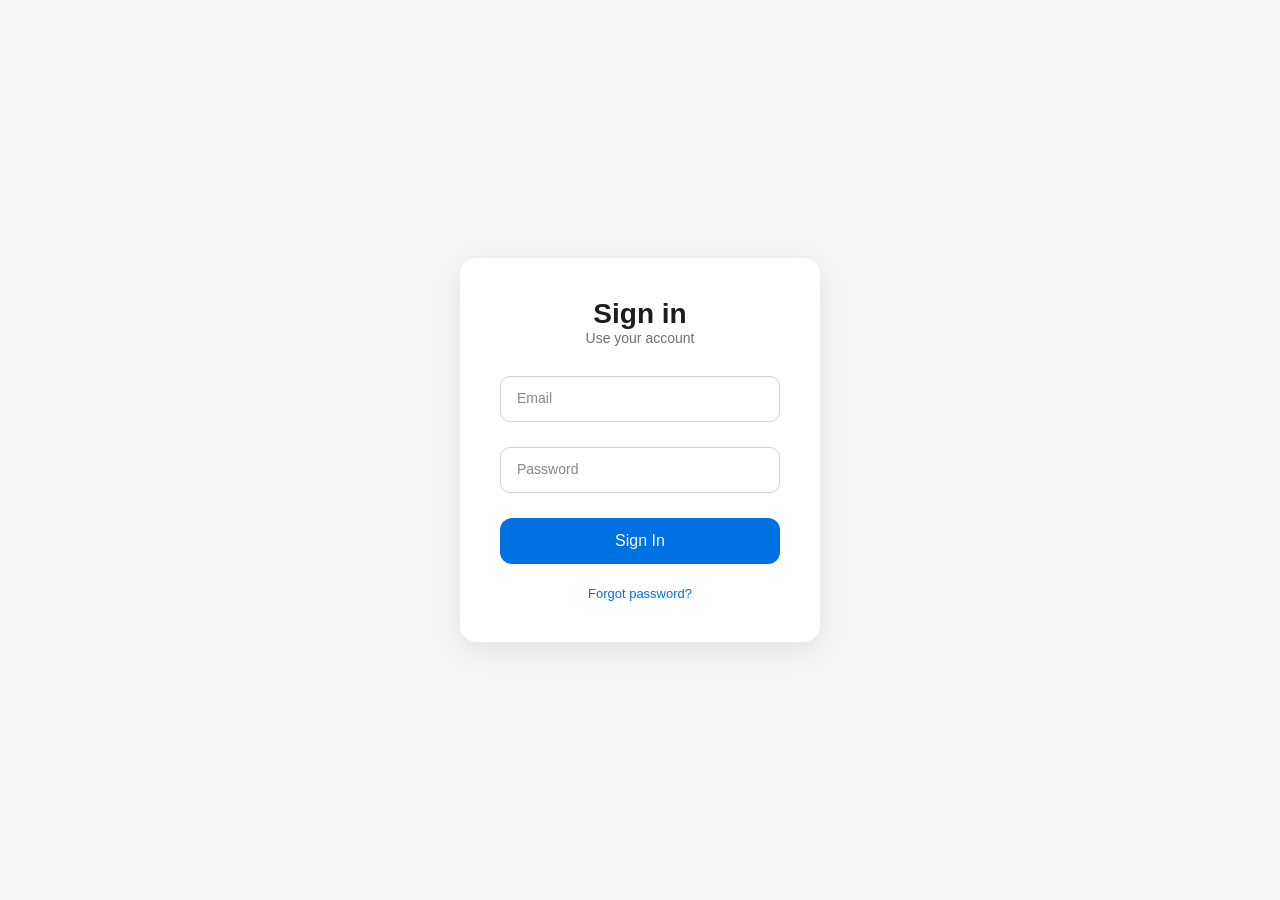
<file: index.html>
<!DOCTYPE html>
<html lang="en">
<head>
    <meta charset="UTF-8">
    <meta name="viewport" content="width=device-width, initial-scale=1.0">
    <title>Login</title>
    <link rel="stylesheet" href="style.css">
</head>
<body>

<div class="container">
    <div class="login-box">
        <h1>Sign in</h1>
        <p class="subtitle">Use your account</p>

        <form>
            <div class="input-group">
                <input type="email" required>
                <label>Email</label>
            </div>

            <div class="input-group">
                <input type="password" required>
                <label>Password</label>
            </div>

            <button type="submit">Sign In</button>
        </form>

        <div class="footer">
            <a href="#">Forgot password?</a>
        </div>
    </div>
</div>

</body>
</html>
</file>
<file: style.css>
/* Reset */
* {
    margin: 0;
    padding: 0;
    box-sizing: border-box;
}

/* Apple-like font stack */
body {
    font-family: -apple-system, BlinkMacSystemFont, "San Francisco", "Segoe UI", Roboto, Helvetica, Arial, sans-serif;
    background: #f5f5f7;
    height: 100vh;
    display: flex;
    justify-content: center;
    align-items: center;
}

/* Container */
.container {
    width: 100%;
    max-width: 400px;
    padding: 20px;
}

/* Login Card */
.login-box {
    background: #ffffff;
    padding: 40px;
    border-radius: 16px;
    box-shadow: 0 8px 30px rgba(0,0,0,0.08);
    text-align: center;
}

/* Heading */
.login-box h1 {
    font-size: 28px;
    font-weight: 600;
    color: #1d1d1f;
}

.subtitle {
    font-size: 14px;
    color: #6e6e73;
    margin-bottom: 30px;
}

/* Inputs */
.input-group {
    position: relative;
    margin-bottom: 25px;
}

.input-group input {
    width: 100%;
    padding: 14px 12px;
    border-radius: 10px;
    border: 1px solid #d2d2d7;
    outline: none;
    font-size: 14px;
    background: #fff;
    transition: all 0.2s ease;
}

.input-group input:focus {
    border-color: #0071e3;
    box-shadow: 0 0 0 2px rgba(0,113,227,0.2);
}

/* Floating label */
.input-group label {
    position: absolute;
    left: 12px;
    top: 14px;
    font-size: 14px;
    color: #86868b;
    pointer-events: none;
    transition: 0.2s ease;
    background: #fff;
    padding: 0 5px;
}

.input-group input:focus + label,
.input-group input:valid + label {
    top: -8px;
    font-size: 12px;
    color: #0071e3;
}

/* Button */
button {
    width: 100%;
    padding: 14px;
    background: #0071e3;
    border: none;
    border-radius: 12px;
    color: #fff;
    font-size: 16px;
    font-weight: 500;
    cursor: pointer;
    transition: background 0.2s ease, transform 0.1s ease;
}

button:hover {
    background: #005bb5;
}

button:active {
    transform: scale(0.98);
}

/* Footer */
.footer {
    margin-top: 20px;
}

.footer a {
    font-size: 13px;
    color: #0071e3;
    text-decoration: none;
}

.footer a:hover {
    text-decoration: underline;
}
</file>
